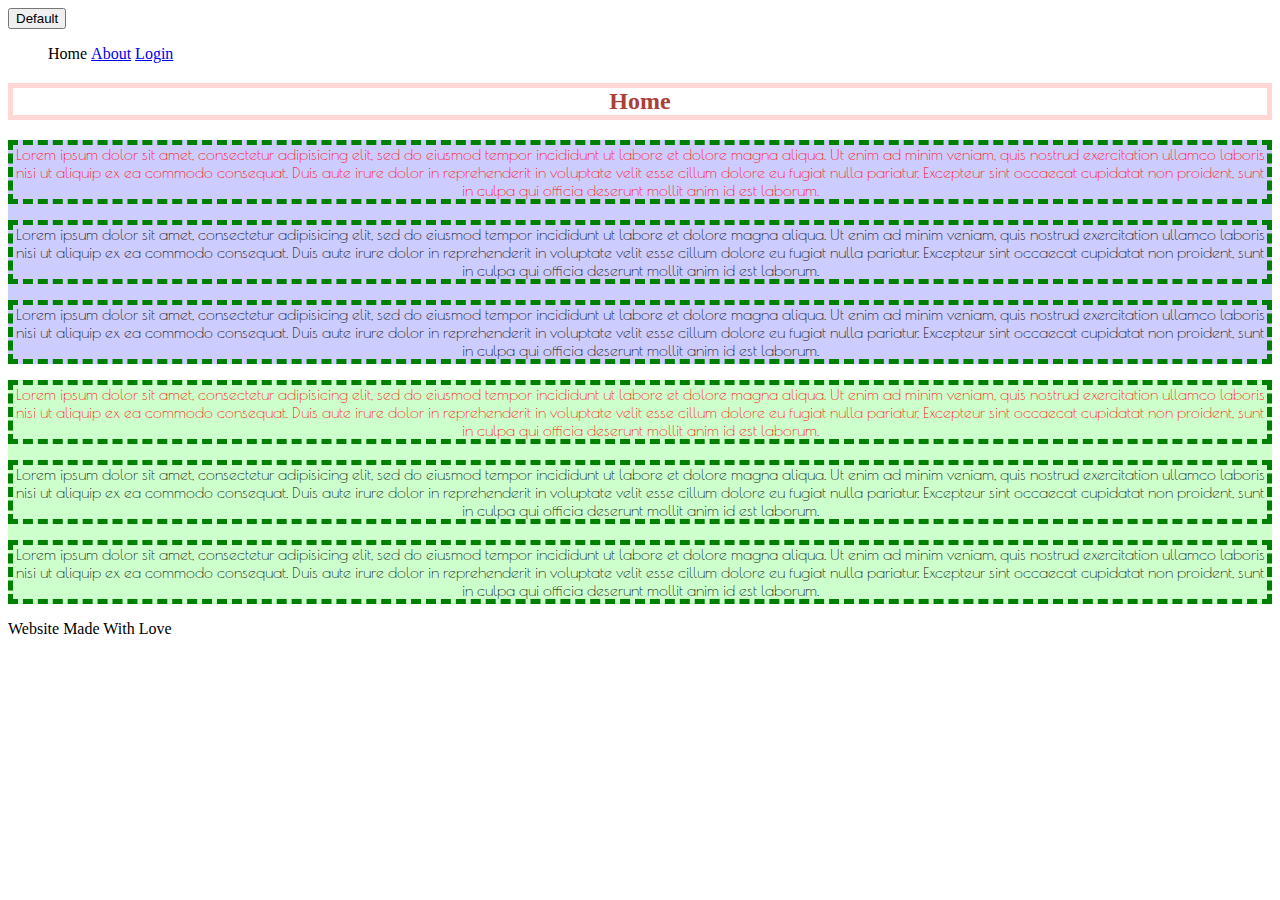
<file: css/index.html>
<!DOCTYPE html>
<html>
<head>
  <title>My first website!</title>
  <link rel="stylesheet" type="text/css" href="style.css">
  <link rel="preconnect" href="https://fonts.googleapis.com">
  <link rel="preconnect" href="https://fonts.gstatic.com" crossorigin>
  <link href="https://fonts.googleapis.com/css2?family=Poiret+One&display=swap" rel="stylesheet">
</head>
<body>
  <button class="btn btn-primary">Default</button>
  <header>
    <nav>
      <ul>
        <li>Home</li>
        <li><a href="about.html">About</a></li>
        <li><a href="login.html">Login</a></li>
      </ul>
    </nav>
  </header>
  <section>
    <h2>Home</h2>
    <div id="div1">
      <p class="webtext active">Lorem ipsum dolor sit amet, consectetur adipisicing elit, sed do eiusmod
        tempor incididunt ut labore et dolore magna aliqua. Ut enim ad minim veniam,
        quis nostrud exercitation ullamco laboris nisi ut aliquip ex ea commodo
        consequat. Duis aute irure dolor in reprehenderit in voluptate velit esse
        cillum dolore eu fugiat nulla pariatur. Excepteur sint occaecat cupidatat non
        proident, sunt in culpa qui officia deserunt mollit anim id est laborum.</p>
      <p class="webtext">Lorem ipsum dolor sit amet, consectetur adipisicing elit, sed do eiusmod
        tempor incididunt ut labore et dolore magna aliqua. Ut enim ad minim veniam,
        quis nostrud exercitation ullamco laboris nisi ut aliquip ex ea commodo
        consequat. Duis aute irure dolor in reprehenderit in voluptate velit esse
        cillum dolore eu fugiat nulla pariatur. Excepteur sint occaecat cupidatat non
        proident, sunt in culpa qui officia deserunt mollit anim id est laborum.</p>
      <p class="webtext">Lorem ipsum dolor sit amet, consectetur adipisicing elit, sed do eiusmod
        tempor incididunt ut labore et dolore magna aliqua. Ut enim ad minim veniam,
        quis nostrud exercitation ullamco laboris nisi ut aliquip ex ea commodo
        consequat. Duis aute irure dolor in reprehenderit in voluptate velit esse
        cillum dolore eu fugiat nulla pariatur. Excepteur sint occaecat cupidatat non
        proident, sunt in culpa qui officia deserunt mollit anim id est laborum.</p>
    </div>
    <div id="div2">
      <p class="webtext active">Lorem ipsum dolor sit amet, consectetur adipisicing elit, sed do eiusmod
        tempor incididunt ut labore et dolore magna aliqua. Ut enim ad minim veniam,
        quis nostrud exercitation ullamco laboris nisi ut aliquip ex ea commodo
        consequat. Duis aute irure dolor in reprehenderit in voluptate velit esse
        cillum dolore eu fugiat nulla pariatur. Excepteur sint occaecat cupidatat non
        proident, sunt in culpa qui officia deserunt mollit anim id est laborum.</p>
      <p class="webtext">Lorem ipsum dolor sit amet, consectetur adipisicing elit, sed do eiusmod
        tempor incididunt ut labore et dolore magna aliqua. Ut enim ad minim veniam,
        quis nostrud exercitation ullamco laboris nisi ut aliquip ex ea commodo
        consequat. Duis aute irure dolor in reprehenderit in voluptate velit esse
        cillum dolore eu fugiat nulla pariatur. Excepteur sint occaecat cupidatat non
        proident, sunt in culpa qui officia deserunt mollit anim id est laborum.</p>
      <p class="webtext">Lorem ipsum dolor sit amet, consectetur adipisicing elit, sed do eiusmod
        tempor incididunt ut labore et dolore magna aliqua. Ut enim ad minim veniam,
        quis nostrud exercitation ullamco laboris nisi ut aliquip ex ea commodo
        consequat. Duis aute irure dolor in reprehenderit in voluptate velit esse
        cillum dolore eu fugiat nulla pariatur. Excepteur sint occaecat cupidatat non
        proident, sunt in culpa qui officia deserunt mollit anim id est laborum.</p>
    </div>

  </section>
  <footer>
    Website Made With Love
  </footer>
</body>
</html>
</file>
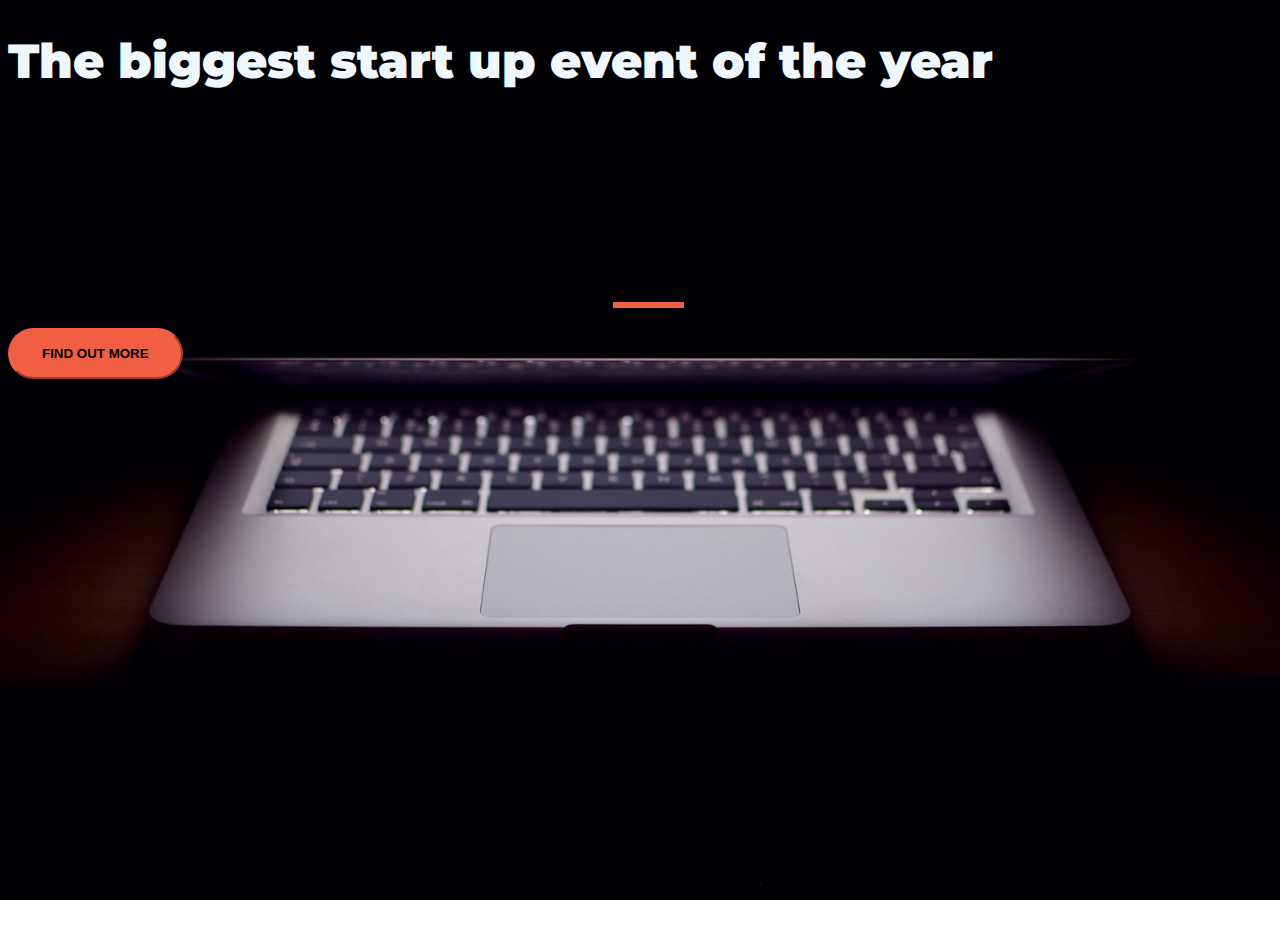
<file: bootstrap/startup_files/index.html>
<!DOCTYPE html>
<html>
  <head>
    <title>Startup</title>
    <meta charset="utf-8">
    <meta name="viewport" content="width=device-width, initial-scale=1">
    <!-- Google Fonts -->
    <link href="https://fonts.googleapis.com/css?family=Montserrat" rel="stylesheet">

    <!-- Bootstrap CSS from a CDN. This way you don't have to include the bootstrap file yourself -->
    <link href="https://cdn.jsdelivr.net/npm/bootstrap@5.2.1/dist/css/bootstrap.min.css" rel="stylesheet" integrity="sha384-iYQeCzEYFbKjA/T2uDLTpkwGzCiq6soy8tYaI1GyVh/UjpbCx/TYkiZhlZB6+fzT" crossorigin="anonymous">

    <!-- Your own stylesheet -->
    <link rel="stylesheet" type="text/css" href="style.css">
  </head>

  <body>
    <script src="https://cdn.jsdelivr.net/npm/bootstrap@5.2.1/dist/js/bootstrap.bundle.min.js" integrity="sha384-u1OknCvxWvY5kfmNBILK2hRnQC3Pr17a+RTT6rIHI7NnikvbZlHgTPOOmMi466C8" crossorigin="anonymous"></script>
    <div class="container d-flex align-items-center h-100">
      <div class="row">
        <header class="text-center col-12">
          <h1 class="text-uppercase"><strong>The biggest start up event of the year</strong></h1>
        </header>
        <div class="buffer col-12"></div>
        <section class="text-center col-12">
          <hr>
          <a href="http://eepurl.com/h_QUCT"><button class="btn btn-primary btn-xl">Find out more</button></a>

        </section>
      </div>
    </div>  
  </body>
</html>
</file>
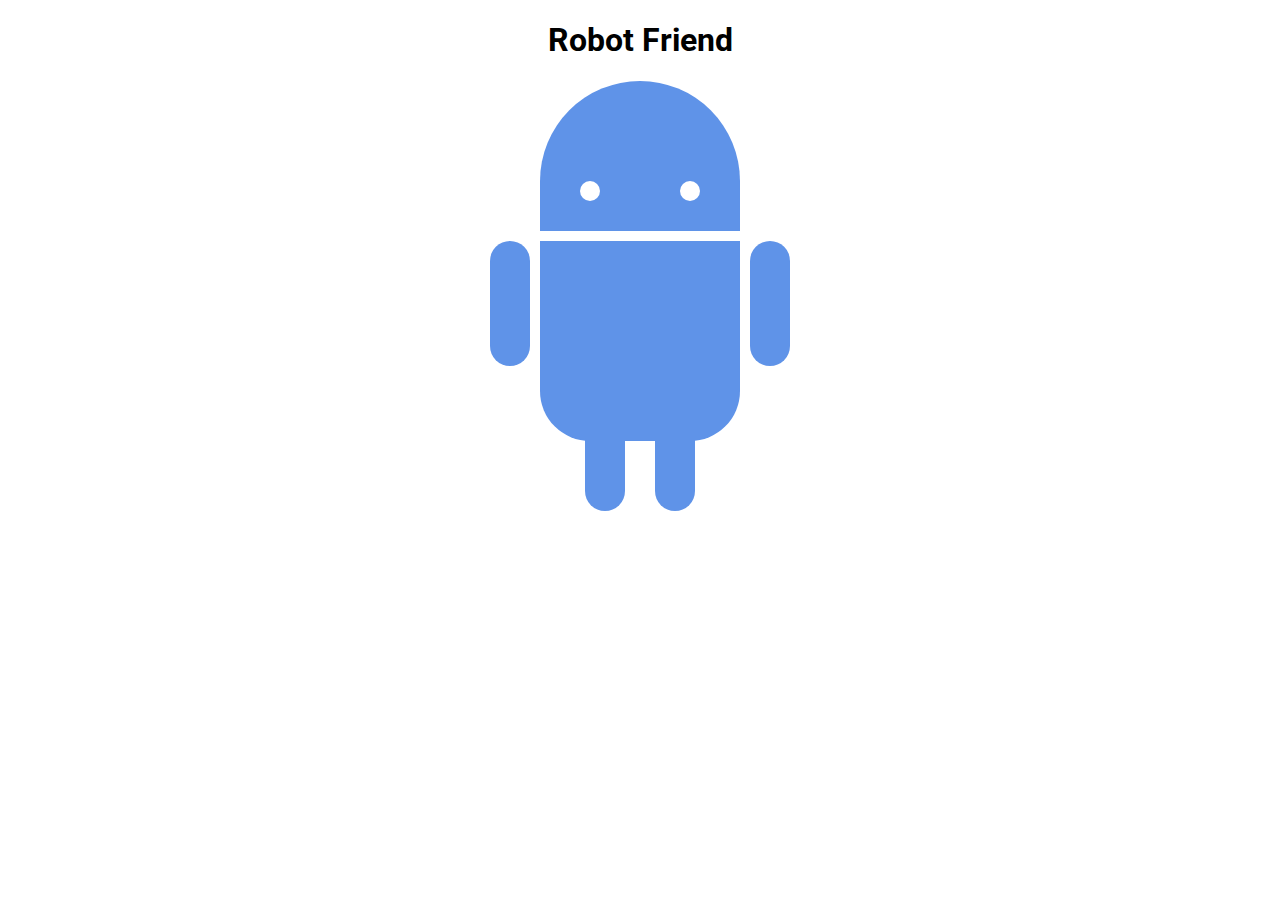
<file: robot/robot/index.html>
<!DOCTYPE html>
<html>
<head>
	<title>RoboPage</title>
	<link rel="stylesheet" type="text/css" href="style.css">
	<link href="https://fonts.googleapis.com/css?family=Roboto" rel="stylesheet">
</head>
<body>
	<h1>Robot Friend</h1>
	<div class="robots">
		<div class="android"> 
			<div class="head"> 
				<div class="eyes"> 
					<div class="left_eye"></div> 
					<div class="right_eye"></div>
				</div> 
			</div> 
			<div class="upper_body"> 
				<div class="left_arm"></div> 
				<div class="torso"></div> 
				<div class="right_arm"></div> 
			</div> 
			<div class="lower_body"> 
				<div class="left_leg"></div> 
				<div class="right_leg"></div> 
			</div> 
		</div>
	</div>
</body>
</html>
</file>
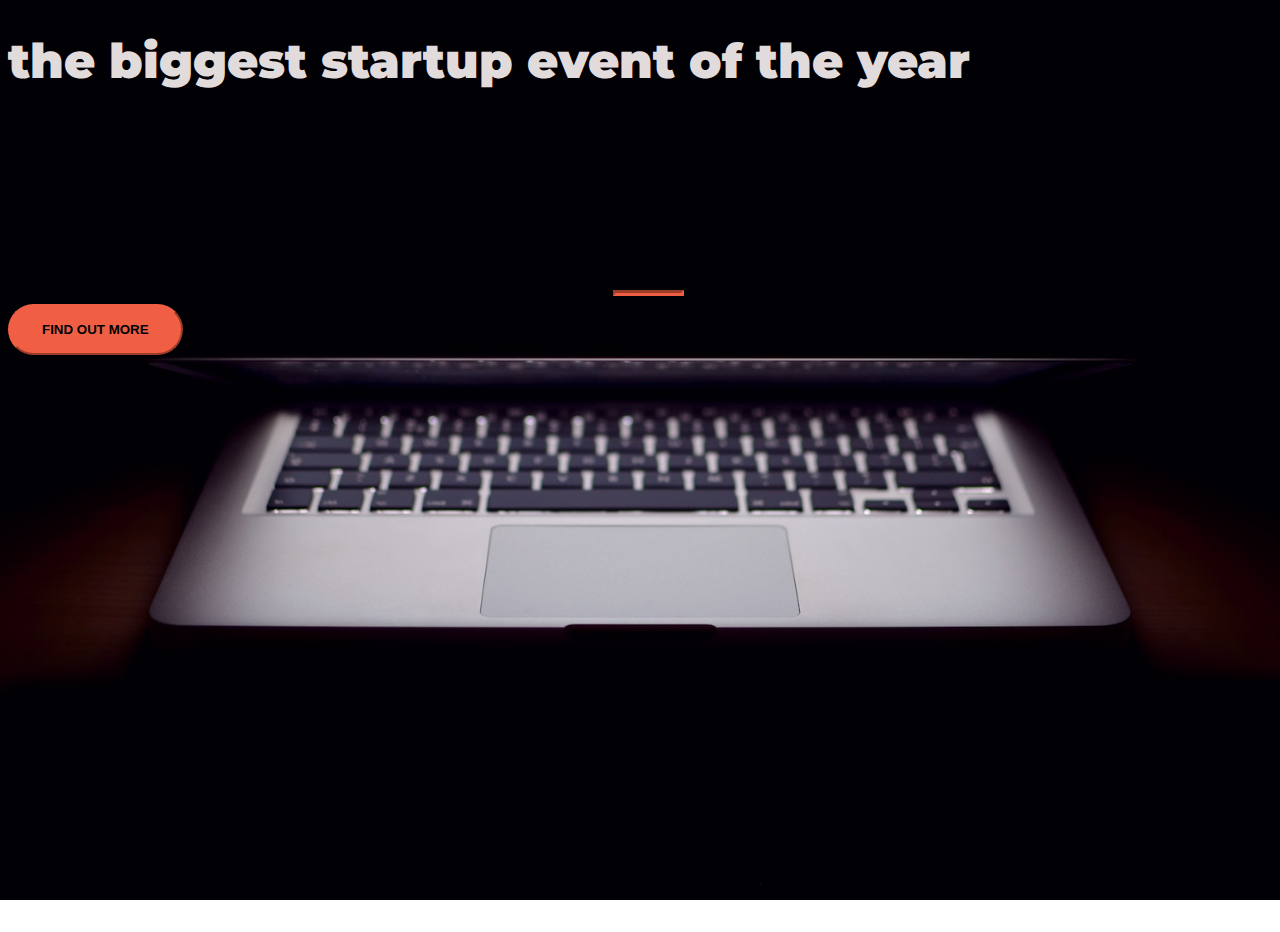
<file: css/flexbox/startup-of-the-year/index.html>
<!DOCTYPE html>
<html>
  <head>
    <title>Startup</title>
    <!-- Required meta tags -->
    <meta charset="utf-8">
    <meta name="viewport" content="width=device-width, initial-scale=1, shrink-to-fit=no">
    <!-- Google Fonts -->
    <link href="https://fonts.googleapis.com/css?family=Montserrat" rel="stylesheet">

    <!-- Note that the below Bootstrap file is a specific version. If you grab the most
    current from Bootstrap website, you will see the button grow transition being a lot faster
    than in my video.  Use whichever style sheet you like best! -->
    <!-- Bootstrap CSS from a CDN. This way you don't have to include the bootstrap file yourself -->
<!-- CSS only -->
    <link href="https://cdn.jsdelivr.net/npm/bootstrap@5.2.1/dist/css/bootstrap.min.css" rel="stylesheet" integrity="sha384-iYQeCzEYFbKjA/T2uDLTpkwGzCiq6soy8tYaI1GyVh/UjpbCx/TYkiZhlZB6+fzT" crossorigin="anonymous">    <!-- My own stylesheet -->
    <link href="style.css" rel="stylesheet">
  </head>
  <body>
      <div class="container d-flex align-items-center h-100">
        <div class="row">
          <header class="text-center col-12">
              <h1 class="text-uppercase">
                <strong>the biggest startup event of the year</strong>
              </h1>
              
          </header>
          <div class="buffer col-12"></div>
          <section class="text-center col-12">
            <hr>
            <a href="https://mailchi.mp/0e57673a0148/ztmstudents" ><button  class="btn btn-primary btn-xl">Find Out More</button></a>
          </section>
        </div>
        
      </div>
  </body>
</html>
</file>
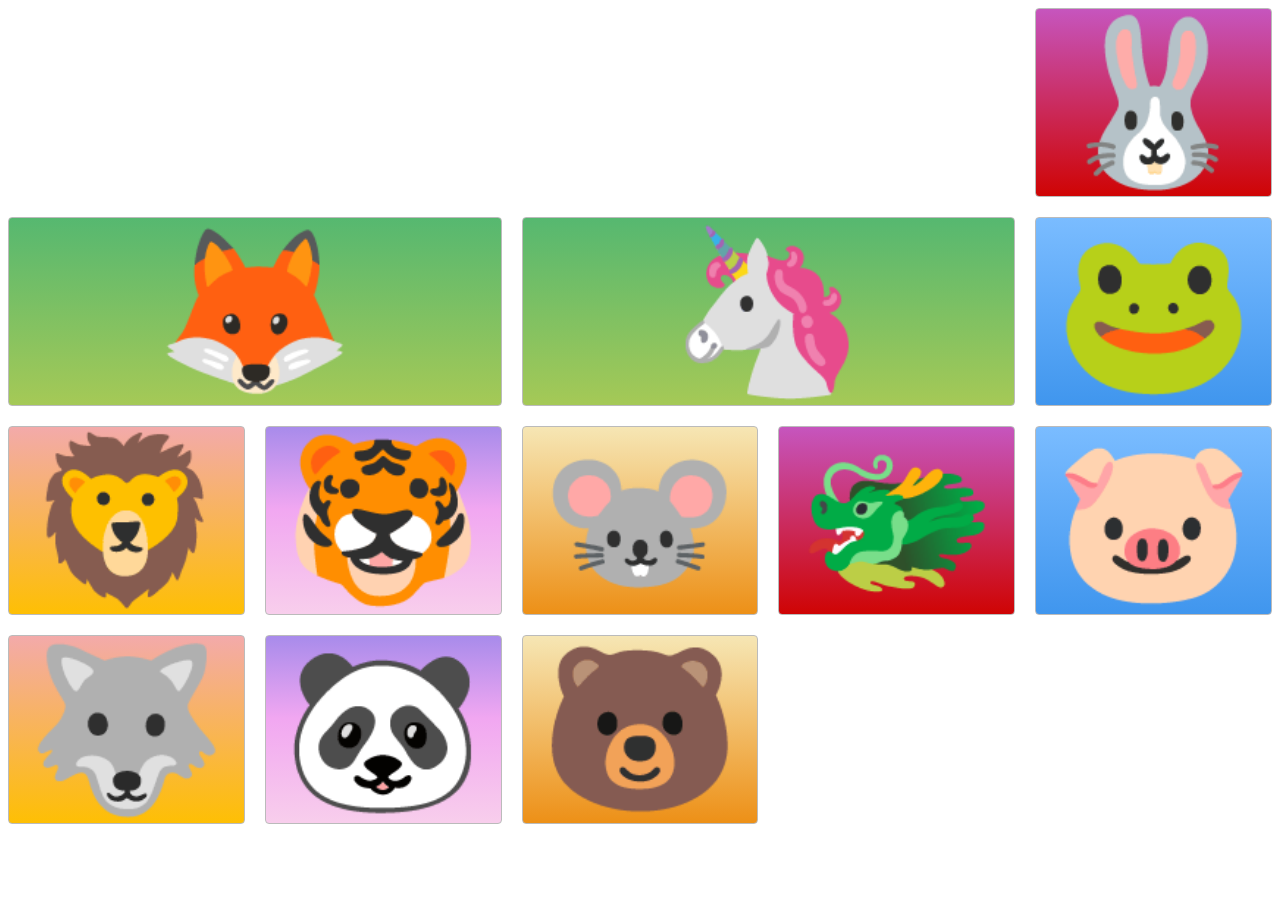
<file: css/grid/files/index.html>
<!DOCTYPE html>
<html>
<head>
  <!-- the below meta tag is default in most modern browsers. however if you have an
  older browser, the emojis may not show up properly. In which case you need this meta
  tag. Read more here: https://teamtreehouse.com/community/meta-charsetutf8-what-does-this-mean-or-what-does-it-do-i-deleted-it-from-the-code-and-nothing-changed -->
  <meta charset="utf-8" >  
  <title>Grid Master</title>
  <link rel="stylesheet" type="text/css" href="./style.css">
</head>
<body>
  <div class="container">
    <div class="zone green">🦊</div>
    <div class="zone red">🐰</div>
    <div class="zone blue">🐸</div>
    <div class="zone yellow">🦁</div>
    <div class="zone purple">🐯</div>
    <div class="zone brown">🐭</div>
    <div class="zone green">🦄</div>
    <div class="zone red">🐲</div>
    <div class="zone blue">🐷</div>
    <div class="zone yellow">🐺</div>
    <div class="zone purple">🐼</div>
    <div class="zone brown">🐻</div>
  </div>
  
  
</body>
</html>
</file>
<file: css/style.css>
/* Selector {
    Property: value;
} */
body {
    /* background-image: url(background-image.jpg);
    background-size:  cover;*/
}
h2, p{
    color: #AA4139;
    text-align: center;
    border: 5px solid rgb(255,176,170,0.5);
    cursor: pointer;
}

p {
    color: black;
    font-family: 'Poiret One', cursive;
}

img {
    float: right;
}

li {
    list-style: none;
    display: inline-block;
}

.webtext {
    border: 5px dashed green;
}

.active {
    color: red;
}

#div1 {
    background: rgba(0, 0, 255, 0.2) ;
}

#div2 {
    background: rgba(0, 255, 0, 0.2);
}

.boxmodel{
    border: 5px solid red;
    display:inline-block;
    padding: 5px 20px;
    margin: 0px 20px;
}
</file>
<file: bootstrap/startup_files/style.css>
body,
html {
  background: url(images/bg.jpg) no-repeat center center fixed;
  -webkit-background-size: cover;
  -moz-background-size: cover;
  -o-background-size: cover;
  background-size: cover;
  width: 100%;
  height: 100%;
  font-family: 'Montserrat', sans-serif;
}

h1 {
  font-size: 3rem;
  color:aliceblue;
}

hr {
  margin: 20px auto;
  color: #F05F44;
  border: 3px solid #F05F44;
  max-width: 65px;
  opacity: 1;
}

.btn-xl {
  padding: 1rem 2rem;
}

.btn {
  font-weight: 700;
  border-radius: 300px;
  text-transform: uppercase;

}

.btn-primary {
  background-color: #F05F44;
  border-color: #F05F44;
}

.btn-primary:hover {
  background-color: #ee4b08;
  border-color: #ee4b08;
  border-width: 4px;

}

.buffer {
  height: 10rem;
}
</file>
<file: robot/robot/style.css>
h1 {
	text-align: center;
	font-family: 'Roboto', sans-serif;
}

.robots {
	flex-wrap: wrap;
	display: flex;
	justify-content: center;
}

.head, 
.left_arm, 
.torso, 
.right_arm, 
.left_leg, 
.right_leg {
	 background-color: #5f93e8;
}

.head { 
	width: 200px; 
	margin: 0 auto; 
	height: 150px; 
	border-radius: 200px 200px 0 0; 
	margin-bottom: 10px;
} 

.eyes {
	display: flex;
}

.head:hover {
	width: 300px;
    transition: 1s ease-in-out;
}

.upper_body { 
	width: 300px; 
	height: 150px;
	display: flex; 
} 

.left_arm, .right_arm { 
	width: 40px; 
	height: 125px;
	border-radius: 100px;
	
} 

.left_arm { 
	margin-right: 10px;
} 

.right_arm { 
	margin-left: 10px; 
} 

.torso { 
	width: 200px; 
	height: 200px;
	border-radius: 0 0 50px 50px;
	display: flex;
} 

.lower_body { 
	width: 200px; 
	height: 200px;
	/* This is another useful property. Hmm what do you think it does?*/
	margin: 0 auto;
	display: flex;

} 

.left_leg, .right_leg { 
	width: 40px; 
	height: 120px;
	border-radius: 0 0 100px 100px; 
} 

.left_leg { 
	margin-left: 45px; 
} 

.left_leg:hover {
	-webkit-transform: rotate(20deg);
    -moz-transform: rotate(20deg);
    -o-transform: rotate(20deg);
    -ms-transform: rotate(20deg);
    transform: rotate(20deg);
}

.right_leg { 
	margin-left: 30px; 
}

.left_eye, .right_eye { 
	width: 20px; 
	height: 20px; 
	border-radius: 15px; 
	background-color: white;  
} 

.left_eye { 
	/* These properties are new and you haven't encountered
	in this course. Check out CSS Tricks to see what it does! */
	position: relative; 
	top: 100px; 
	left: 40px; 
} 

.right_eye { 
	position: relative; 
	top: 100px; 
	left: 120px; 
}
</file>
<file: css/flexbox/startup-of-the-year/style.css>
html,
body {
  background: url(headerimage.jpg) no-repeat center center fixed; 
  background-size: cover;
  height: 100%;
  width: 100%;
  font-family: 'Montserrat', sans-serif;

}

hr {
  max-width: 65px;
  border-width: 3px;
  border-color: #F05F44; 
}

h1 {
  font-size: 3rem; 
  color: #e2dbdb;
}

.buffer {
  height: 10rem;
}

.btn {
  font-weight: 700;
  text-transform: uppercase;
  border-radius: 300px;
}

.btn-primary {
  background-color: #F05F44;
  border-color: #F05F44; }

.btn-primary:hover {
  background-color: #ee4b08;
  border-color: #ee4b08;
  border-width: 4px;
  cursor: pointer;
}

.btn-xl {
  padding: 1rem 2rem; 
}
</file>
<file: css/grid/files/style.css>
.container {
    display: grid;
    grid-template-columns: repeat(auto-fill, minmax(200px, 1fr));
    gap: 20px;
    grid-template-rows: 1fr;
}

.green {
    grid-column: span 2;
    grid-row: 1/3;
    align-self: end;
}

.zone {
    cursor:pointer;
    /* display:inline-block; */
    text-align: center;
    font-size:10em;
    border-radius:4px;
    border:1px solid #bbb;
    transition: all 0.3s linear;
}

.zone:hover {
    -webkit-box-shadow:rgba(0,0,0,0.8) 0px 5px 15px, inset rgba(0,0,0,0.15) 0px -10px 20px;
    -moz-box-shadow:rgba(0,0,0,0.8) 0px 5px 15px, inset rgba(0,0,0,0.15) 0px -10px 20px;
    -o-box-shadow:rgba(0,0,0,0.8) 0px 5px 15px, inset rgba(0,0,0,0.15) 0px -10px 20px;
    box-shadow:rgba(0,0,0,0.8) 0px 5px 15px, inset rgba(0,0,0,0.15) 0px -10px 20px;
}


/*https://paulund.co.uk/how-to-create-shiny-css-buttons*/
/***********************************************************************
 *  Green Background
 **********************************************************************/
.green{
    background: #56B870; /* Old browsers */
    background: -moz-linear-gradient(top, #56B870 0%, #a5c956 100%); /* FF3.6+ */
    background: -webkit-gradient(linear, left top, left bottom, color-stop(0%,#56B870), color-stop(100%,#a5c956)); /* Chrome,Safari4+ */
    background: -webkit-linear-gradient(top, #56B870 0%,#a5c956 100%); /* Chrome10+,Safari5.1+ */
    background: -o-linear-gradient(top, #56B870 0%,#a5c956 100%); /* Opera 11.10+ */
    background: -ms-linear-gradient(top, #56B870 0%,#a5c956 100%); /* IE10+ */
    background: linear-gradient(top, #56B870 0%,#a5c956 100%); /* W3C */
}

/***********************************************************************
 *  Red Background
 **********************************************************************/
.red{
    background: #C655BE; /* Old browsers */
    background: -moz-linear-gradient(top, #C655BE 0%, #cf0404 100%); /* FF3.6+ */
    background: -webkit-gradient(linear, left top, left bottom, color-stop(0%,#C655BE), color-stop(100%,#cf0404)); /* Chrome,Safari4+ */
    background: -webkit-linear-gradient(top, #C655BE 0%,#cf0404 100%); /* Chrome10+,Safari5.1+ */
    background: -o-linear-gradient(top, #C655BE 0%,#cf0404 100%); /* Opera 11.10+ */
    background: -ms-linear-gradient(top, #C655BE 0%,#cf0404 100%); /* IE10+ */
    background: linear-gradient(top, #C655BE 0%,#cf0404 100%); /* W3C */
}

/***********************************************************************
 *  Yellow Background
 **********************************************************************/
.yellow{
    background: #F3AAAA; /* Old browsers */
    background: -moz-linear-gradient(top, #F3AAAA 0%, #febf04 100%); /* FF3.6+ */
    background: -webkit-gradient(linear, left top, left bottom, color-stop(0%,#F3AAAA), color-stop(100%,#febf04)); /* Chrome,Safari4+ */
    background: -webkit-linear-gradient(top, #F3AAAA 0%,#febf04 100%); /* Chrome10+,Safari5.1+ */
    background: -o-linear-gradient(top, #F3AAAA 0%,#febf04 100%); /* Opera 11.10+ */
    background: -ms-linear-gradient(top, #F3AAAA 0%,#febf04 100%); /* IE10+ */
    background: linear-gradient(top, #F3AAAA 0%,#febf04 100%); /* W3C */
}

/***********************************************************************
 *  Blue Background
 **********************************************************************/
.blue{
    background: #7abcff; /* Old browsers */
    background: -moz-linear-gradient(top, #7abcff 0%, #60abf8 44%, #4096ee 100%); /* FF3.6+ */
    background: -webkit-gradient(linear, left top, left bottom, color-stop(0%,#7abcff), color-stop(44%,#60abf8), color-stop(100%,#4096ee)); /* Chrome,Safari4+ */
    background: -webkit-linear-gradient(top, #7abcff 0%,#60abf8 44%,#4096ee 100%); /* Chrome10+,Safari5.1+ */
    background: -o-linear-gradient(top, #7abcff 0%,#60abf8 44%,#4096ee 100%); /* Opera 11.10+ */
    background: -ms-linear-gradient(top, #7abcff 0%,#60abf8 44%,#4096ee 100%); /* IE10+ */
    background: linear-gradient(top, #7abcff 0%,#60abf8 44%,#4096ee 100%); /* W3C */
}

/***********************************************************************
 *  Purple Background
 **********************************************************************/
.purple {
    background: #A88BEB; /* Old browsers */
    background: -moz-linear-gradient(top, #A88BEB 0%, #F1A7F1 44%, #F8CEEC 100%); /* FF3.6+ */
    background: -webkit-gradient(linear, left top, left bottom, color-stop(0%,#A88BEB), color-stop(44%,#F1A7F1), color-stop(100%,#F8CEEC)); /* Chrome,Safari4+ */
    background: -webkit-linear-gradient(top, #A88BEB 0%,#F1A7F1 44%,#F8CEEC 100%); /* Chrome10+,Safari5.1+ */
    background: -o-linear-gradient(top, #A88BEB 0%,#F1A7F1 44%,#F8CEEC 100%); /* Opera 11.10+ */
    background: -ms-linear-gradient(top, #A88BEB 0%,#F1A7F1 44%,#F8CEEC 100%); /* IE10+ */
    background: linear-gradient(top, #A88BEB 0%,#F1A7F1 44%,#F8CEEC 100%); /* W3C */
}

/***********************************************************************
 *  Brown Background
 **********************************************************************/
.brown {
    background: #f6e6b4; /* Old browsers */
    background: -moz-linear-gradient(top, #f6e6b4 0%, #ed9017 100%); /* FF3.6+ */
    background: -webkit-gradient(linear, left top, left bottom, color-stop(0%,#f6e6b4), color-stop(100%,#ed9017)); /* Chrome,Safari4+ */
    background: -webkit-linear-gradient(top, #f6e6b4 0%,#ed9017 100%); /* Chrome10+,Safari5.1+ */
    background: -o-linear-gradient(top, #f6e6b4 0%,#ed9017 100%); /* Opera 11.10+ */
    background: -ms-linear-gradient(top, #f6e6b4 0%,#ed9017 100%); /* IE10+ */
    background: linear-gradient(top, #f6e6b4 0%,#ed9017 100%); /* W3C */
    filter: progid:DXImageTransform.Microsoft.gradient( startColorstr='#f6e6b4', endColorstr='#ed9017',GradientType=0 ); /* IE6-9 */
}
</file>
